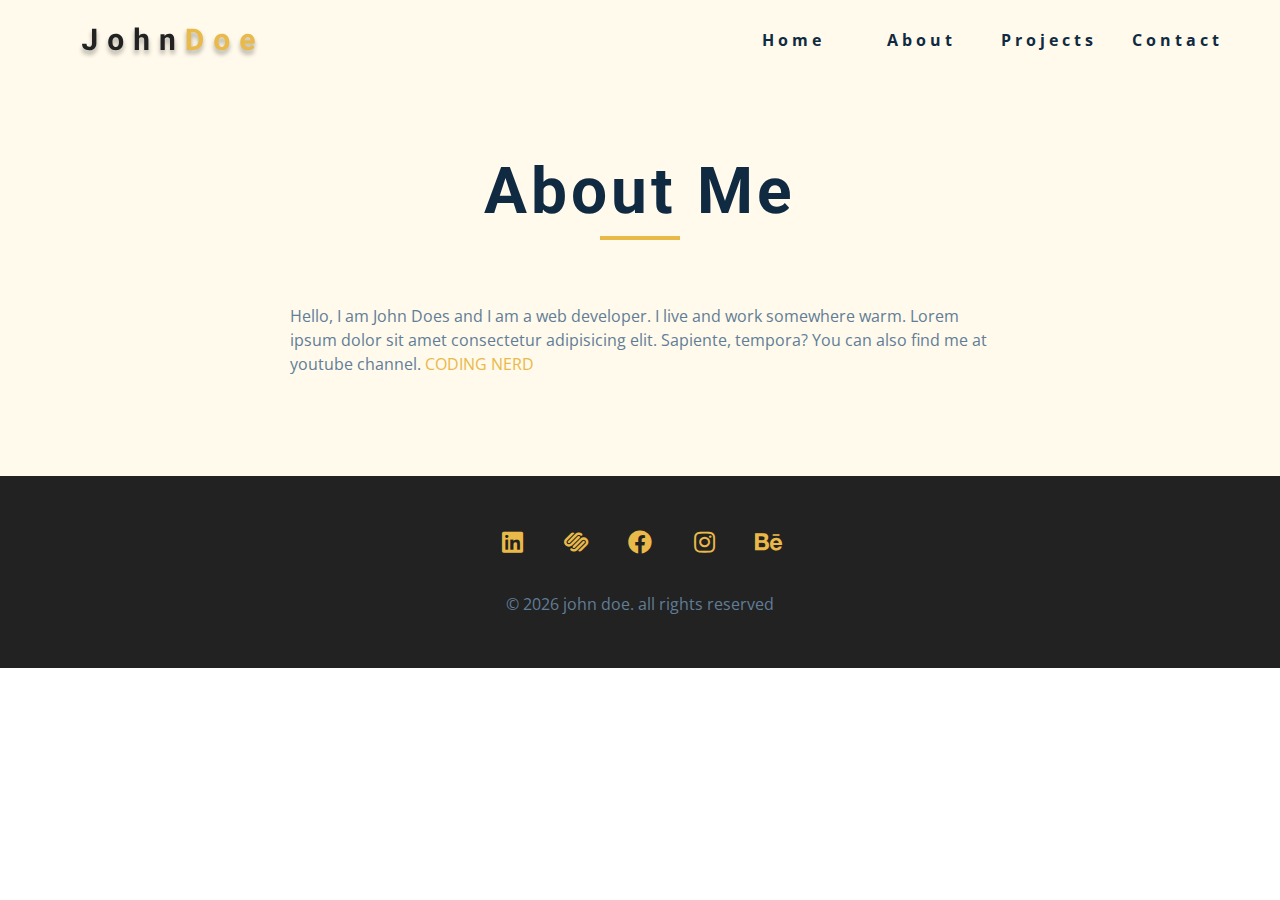
<file: about.html>
<!DOCTYPE html>
<html lang="en">
<head>
    <meta charset="UTF-8">
    <meta name="viewport" content="width=device-width, initial-scale=1.0">
    <title>John Doe || About </title>
    <link rel="stylesheet" href="./fontawesome-free-5.12.1-web/css/all.min.css">
    <link rel="stylesheet" href="./css/styles.css">
</head>
<body>
    <nav class="nav" id="nav">
        <div class="nav-center">
            <!-- nav header  -->
            <div class="nav-header">
                <img src="./images/logo.svg" class="nav-logo" alt="nav logo">
                <button id="nav-btn" class="nav-btn"><i class="fas fa-bars"></i></button>
            </div>
            <ul class="nav-links">
                <li><a href="index.html">Home</a></li>
                <li><a href="about.html">About</a></li>
                <li><a href="projects.html">Projects</a></li>
                <li><a href="contact.html">Contact</a></li>
            </ul>
        </div>
    </nav>

    <aside class="sidebar" id="sidebar">
        <div>
            <button class="close-btn" id="close-btn">
                <i class="fas fa-times"></i>
            </button>
            <ul class="sidebar-links">
                <li><a href="index.html">Home</a></li>
                <li><a href="about.html">About</a></li>
                <li><a href="projects.html">Projects</a></li>
                <li><a href="contact.html">Contact</a></li>
            </ul>
            <ul class="social-icons">
                <li>
                    <a href="https://www.facebook.com" class="social-icon">
                        <i class="fab fa-linkedin"></i>
                    </a>
                </li>
                <li>
                    <a href="https://www.facebook.com" class="social-icon">
                        <i class="fab fa-squarespace"></i>
                    </a>
                </li>
                <li>
                    <a href="https://www.instagram.com" class="social-icon">
                        <i class="fab fa-facebook"></i>
                    </a>
                </li>
                <li>
                    <a href="https://www.youtube.com" class="social-icon">
                        <i class="fab fa-instagram"></i>
                    </a>
                </li>
                <li>
                    <a href="https://www.youtube.com" class="social-icon">
                        <i class="fab fa-behance"></i>
                    </a>
                </li>
            </ul>
        </div>
    </aside> 

    <section class="section single-page">
        <div class="section-title">
            <h1>About Me </h1>
            <div class="underline"></div>
        </div>
        <div class="section-center page-info">
            <p>
                Hello, I am John Does and I am a web developer.
                I live and work somewhere warm. 
                Lorem ipsum dolor sit amet consectetur 
                adipisicing elit. Sapiente, tempora?
                You can also find me at youtube channel. 
                <a href="www.youtube.com/keith">coding nerd</a>
            </p>
        </div>
    </section>

    <footer class="footer">
        <ul class="social-icons">
            <li>
                <a href="https://www.facebook.com" class="social-icon">
                    <i class="fab fa-linkedin"></i>
                </a>
            </li>
            <li>
                <a href="https://www.facebook.com" class="social-icon">
                    <i class="fab fa-squarespace"></i>
                </a>
            </li>
            <li>
                <a href="https://www.instagram.com" class="social-icon">
                    <i class="fab fa-facebook"></i>
                </a>
            </li>
            <li>
                <a href="https://www.youtube.com" class="social-icon">
                    <i class="fab fa-instagram"></i>
                </a>
            </li>
            <li>
                <a href="https://www.youtube.com" class="social-icon">
                    <i class="fab fa-behance"></i>
                </a>
            </li>
        </ul>
        <p>&copy; <span id="date"></span> john doe. all rights reserved </p> 
    </footer>

    <script src="./js/app.js"></script>
</body>
</html>
</file>
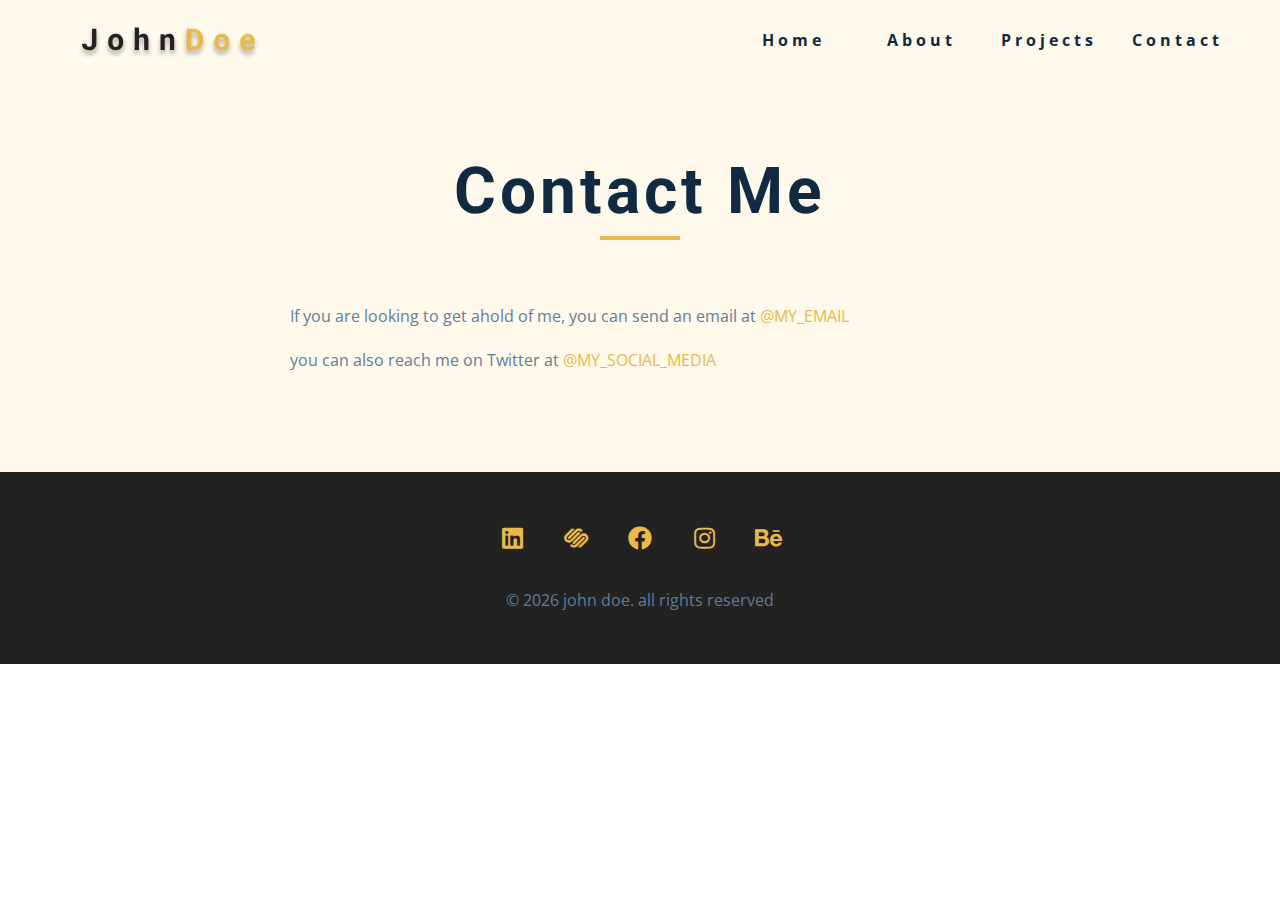
<file: contact.html>
<!DOCTYPE html>
<html lang="en">
<head>
    <meta charset="UTF-8">
    <meta name="viewport" content="width=device-width, initial-scale=1.0">
    <title>John Doe || Contacts </title>
    <link rel="stylesheet" href="./fontawesome-free-5.12.1-web/css/all.min.css">
    <link rel="stylesheet" href="./css/styles.css">
</head>
<body>
    <nav class="nav" id="nav">
        <div class="nav-center">
            <!-- nav header  -->
            <div class="nav-header">
                <img src="./images/logo.svg" class="nav-logo" alt="nav logo">
                <button id="nav-btn" class="nav-btn"><i class="fas fa-bars"></i></button>
            </div>
            <ul class="nav-links">
                <li><a href="index.html">Home</a></li>
                <li><a href="about.html">About</a></li>
                <li><a href="projects.html">Projects</a></li>
                <li><a href="contact.html">Contact</a></li>
            </ul>
        </div>
    </nav>

    <aside class="sidebar" id="sidebar">
        <div>
            <button class="close-btn" id="close-btn">
                <i class="fas fa-times"></i>
            </button>
            <ul class="sidebar-links">
                <li><a href="index.html">Home</a></li>
                <li><a href="about.html">About</a></li>
                <li><a href="projects.html">Projects</a></li>
                <li><a href="contact.html">Contact</a></li>
            </ul>
            <ul class="social-icons">
                <li>
                    <a href="https://www.facebook.com" class="social-icon">
                        <i class="fab fa-linkedin"></i>
                    </a>
                </li>
                <li>
                    <a href="https://www.facebook.com" class="social-icon">
                        <i class="fab fa-squarespace"></i>
                    </a>
                </li>
                <li>
                    <a href="https://www.instagram.com" class="social-icon">
                        <i class="fab fa-facebook"></i>
                    </a>
                </li>
                <li>
                    <a href="https://www.youtube.com" class="social-icon">
                        <i class="fab fa-instagram"></i>
                    </a>
                </li>
                <li>
                    <a href="https://www.youtube.com" class="social-icon">
                        <i class="fab fa-behance"></i>
                    </a>
                </li>
            </ul>
        </div>
    </aside>

    <section class="section single-page">
        <div class="section-title">
            <h1>Contact Me </h1>
            <div class="underline"></div>
        </div>
        <div class="section-center page-info">
            <p>
                If you are looking to get ahold of me, you can 
                send an email at 
                <a href="mailto:email@email.com">@my_email</a>
            </p>
            <p>
                you can also reach me on Twitter at 
                <a href="https://www.twitter.com">@my_social_media</a>
            </p>

        </div>
    </section>
  



    <footer class="footer">
        <ul class="social-icons">
            <li>
                <a href="https://www.facebook.com" class="social-icon">
                    <i class="fab fa-linkedin"></i>
                </a>
            </li>
            <li>
                <a href="https://www.facebook.com" class="social-icon">
                    <i class="fab fa-squarespace"></i>
                </a>
            </li>
            <li>
                <a href="https://www.instagram.com" class="social-icon">
                    <i class="fab fa-facebook"></i>
                </a>
            </li>
            <li>
                <a href="https://www.youtube.com" class="social-icon">
                    <i class="fab fa-instagram"></i>
                </a>
            </li>
            <li>
                <a href="https://www.youtube.com" class="social-icon">
                    <i class="fab fa-behance"></i>
                </a>
            </li>
        </ul>
        <p>&copy; <span id="date"></span> john doe. all rights reserved </p> 
    </footer>

    <script src="./js/app.js"></script>
</body>
</html>
</file>
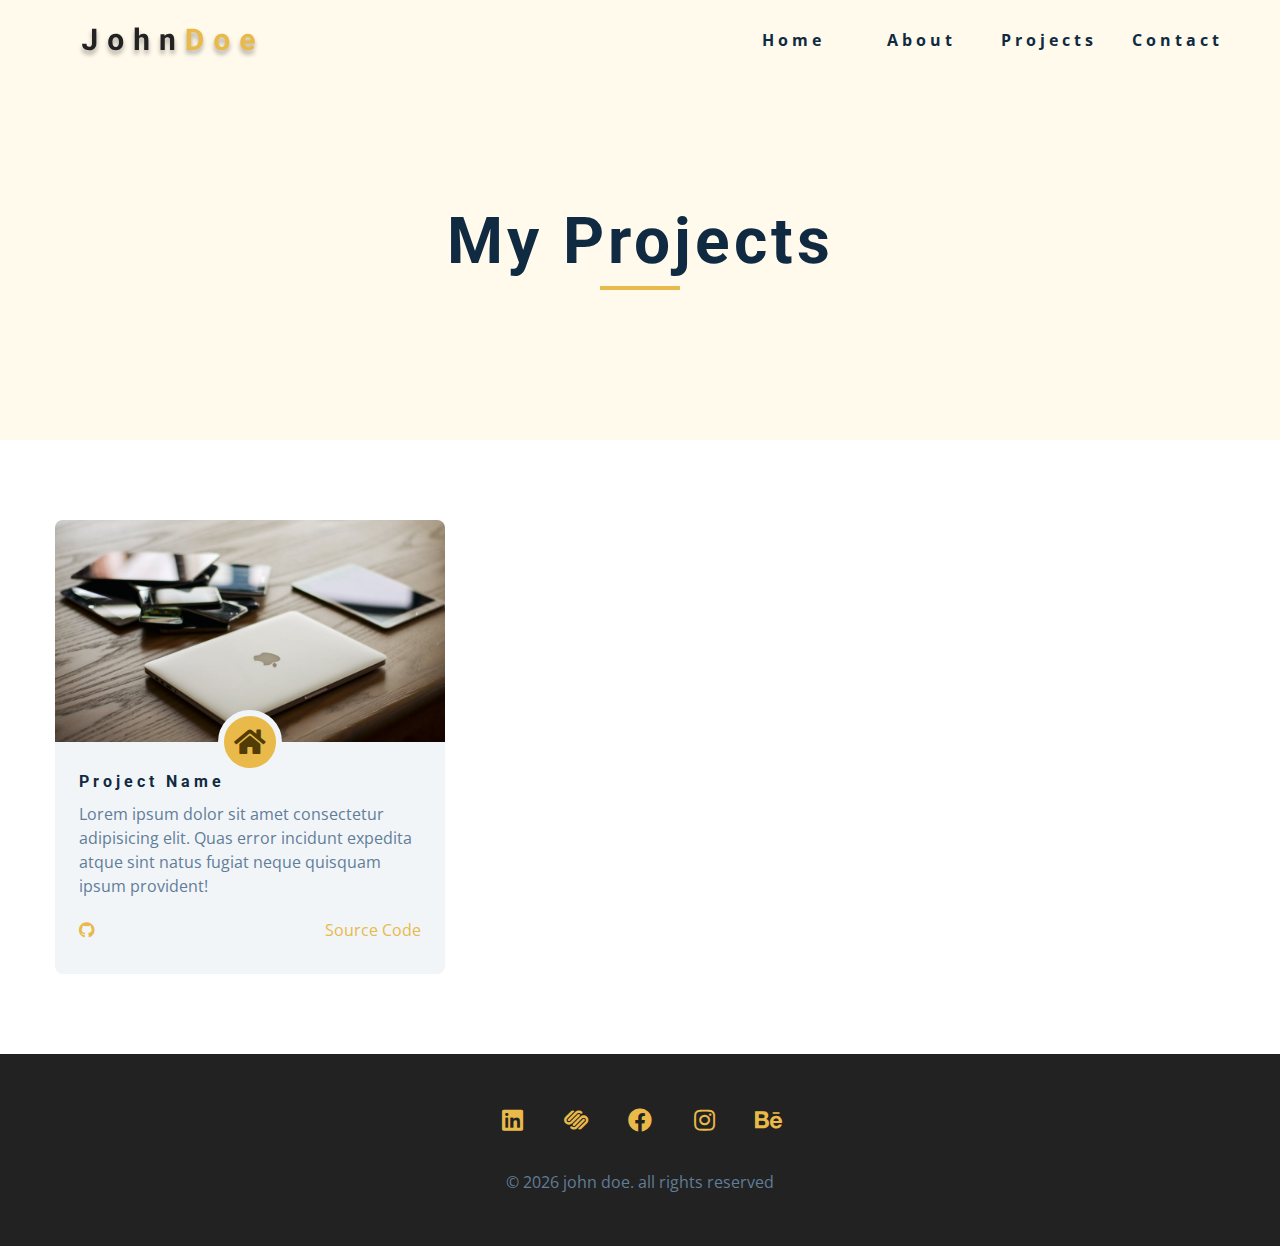
<file: projects.html>
<!DOCTYPE html>
<html lang="en">
<head>
    <meta charset="UTF-8">
    <meta name="viewport" content="width=device-width, initial-scale=1.0">
    <title>John Doe || Projects </title>
    <link rel="stylesheet" href="./fontawesome-free-5.12.1-web/css/all.min.css">
    <link rel="stylesheet" href="./css/styles.css">
</head>
<body>
    <nav class="nav" id="nav">
        <div class="nav-center">
            <!-- nav header  -->
            <div class="nav-header">
                <img src="./images/logo.svg" class="nav-logo" alt="nav logo">
                <button id="nav-btn" class="nav-btn"><i class="fas fa-bars"></i></button>
            </div>
            <ul class="nav-links">
                <li><a href="index.html">Home</a></li>
                <li><a href="about.html">About</a></li>
                <li><a href="projects.html">Projects</a></li>
                <li><a href="contact.html">Contact</a></li>
            </ul>
        </div>
    </nav>

    <aside class="sidebar" id="sidebar">
        <div>
            <button class="close-btn" id="close-btn">
                <i class="fas fa-times"></i>
            </button>
            <ul class="sidebar-links">
                <li><a href="index.html">Home</a></li>
                <li><a href="about.html">About</a></li>
                <li><a href="projects.html">Projects</a></li>
                <li><a href="contact.html">Contact</a></li>
            </ul>
            <ul class="social-icons">
                <li>
                    <a href="https://www.facebook.com" class="social-icon">
                        <i class="fab fa-linkedin"></i>
                    </a>
                </li>
                <li>
                    <a href="https://www.facebook.com" class="social-icon">
                        <i class="fab fa-squarespace"></i>
                    </a>
                </li>
                <li>
                    <a href="https://www.instagram.com" class="social-icon">
                        <i class="fab fa-facebook"></i>
                    </a>
                </li>
                <li>
                    <a href="https://www.youtube.com" class="social-icon">
                        <i class="fab fa-instagram"></i>
                    </a>
                </li>
                <li>
                    <a href="https://www.youtube.com" class="social-icon">
                        <i class="fab fa-behance"></i>
                    </a>
                </li>
            </ul>
        </div>
    </aside>
    
    <header class="projects-hero">
        <div class="section-title">
            <h1>my projects</h1>
            <div class="underline"></div>
        </div>
    </header>

    <section class="section">
        <div class="section-center projects-page-center">
            <article class="single-project">
                <div class="project-container">
                    <img src="./images/project-1.jpeg" alt="single project">
                    <a href="https://www.johnsmilga.com">
                        <i class="fas fa-home project-icon"></i>
                    </a>
                </div>
                <div class="project-details">
                    <h4>project name</h4>
                    <p>
                        Lorem ipsum dolor sit amet consectetur 
                        adipisicing elit. Quas error incidunt 
                        expedita atque sint natus fugiat neque 
                        quisquam ipsum provident!
                    </p>
                    <div class="project-footer">
                        <span>
                            <i class="fab fa-github"></i>
                        </span>
                        <a href="https://www.github.com">source code</a>
                    </div>
                </div>

            </article>
        </div>
    </section>




    <footer class="footer">
        <ul class="social-icons">
            <li>
                <a href="https://www.facebook.com" class="social-icon">
                    <i class="fab fa-linkedin"></i>
                </a>
            </li>
            <li>
                <a href="https://www.facebook.com" class="social-icon">
                    <i class="fab fa-squarespace"></i>
                </a>
            </li>
            <li>
                <a href="https://www.instagram.com" class="social-icon">
                    <i class="fab fa-facebook"></i>
                </a>
            </li>
            <li>
                <a href="https://www.youtube.com" class="social-icon">
                    <i class="fab fa-instagram"></i>
                </a>
            </li>
            <li>
                <a href="https://www.youtube.com" class="social-icon">
                    <i class="fab fa-behance"></i>
                </a>
            </li>
        </ul>
        <p>&copy; <span id="date"></span> john doe. all rights reserved </p> 
    </footer>

    <script src="./js/app.js"></script>
</body>
</html>
</file>
<file: css/styles.css>
/*
=============== 
Fonts
===============
*/
@import url("https://fonts.googleapis.com/css?family=Open+Sans|Roboto:400,700&display=swap");

/*
=============== 
Variables
===============
*/

:root {
  /* dark shades of primary color*/
  --clr-primary-1: hsl(43, 86%, 17%);
  --clr-primary-2: hsl(43, 77%, 27%);
  --clr-primary-3: hsl(43, 72%, 37%);
  --clr-primary-4: hsl(42, 63%, 48%);
  /* primary/main color */
  --clr-primary-5: hsl(42, 78%, 60%);
  /* lighter shades of primary color */
  --clr-primary-6: hsl(43, 89%, 70%);
  --clr-primary-7: hsl(43, 90%, 76%);
  --clr-primary-8: hsl(45, 86%, 81%);
  --clr-primary-9: hsl(45, 90%, 88%);
  --clr-primary-10: hsl(45, 100%, 96%);
  /* darkest grey - used for headings */
  --clr-grey-1: hsl(209, 61%, 16%);
  --clr-grey-2: hsl(211, 39%, 23%);
  --clr-grey-3: hsl(209, 34%, 30%);
  --clr-grey-4: hsl(209, 28%, 39%);
  /* grey used for paragraphs */
  --clr-grey-5: hsl(210, 22%, 49%);
  --clr-grey-6: hsl(209, 23%, 60%);
  --clr-grey-7: hsl(211, 27%, 70%);
  --clr-grey-8: hsl(210, 31%, 80%);
  --clr-grey-9: hsl(212, 33%, 89%);
  --clr-grey-10: hsl(210, 36%, 96%);
  --clr-white: #fff;
  --ff-primary: "Roboto", sans-serif;
  --ff-secondary: "Open Sans", sans-serif;
  --transition: all 0.3s linear;
  --spacing: 0.25rem;
  --radius: 0.5rem;
  --light-shadow: 0 5px 15px rgba(0, 0, 0, 0.1);
  --dark-shadow: 0 5px 15px rgba(0, 0, 0, 0.2);
  --max-width: 1170px;
}

/*
=============== 
Global Styles
===============
*/

*,
::after,
::before {
  margin: 0;
  padding: 0;
  box-sizing: border-box;
}
body {
  font-family: var(--ff-secondary);
    background: var(--clr-white);
  color: var(--clr-grey-1);
  line-height: 1.5;
  font-size: 0.875rem;
}
ul {
  list-style-type: none;
}
a {
  text-decoration: none;
}
img:not(.nav-logo) {
  width: 100%;
  display: block;
}

h1,
h2,
h3,
h4 {
  letter-spacing: var(--spacing);
  text-transform: capitalize;
  line-height: 1.25;
  margin-bottom: 0.75rem;
  font-family: var(--ff-primary);
}
h1 {
  font-size: 3rem;
}
h2 {
  font-size: 2rem;
}
h3 {
  font-size: 1.25rem;
}
h4 {
  font-size: 0.875rem;
}
p {
  margin-bottom: 1.25rem;
  color: var(--clr-grey-5);
}
@media screen and (min-width: 800px) {
  h1 {
    font-size: 4rem;
  }
  h2 {
    font-size: 2.5rem;
  }
  h3 {
    font-size: 1.75rem;
  }
  h4 {
    font-size: 1rem;
  }
  body {
    font-size: 1rem;
  }
  h1,
  h2,
  h3,
  h4 {
    line-height: 1;
  }
}

.btn {
  text-transform: uppercase;
  background: var(--clr-primary-5);
  color: var(--clr-primary-1);
  padding: 0.375rem 0.75rem;
  letter-spacing: var(--spacing);
  display: inline-block;
  font-weight: 700;
  transition: var(--transition);
  font-size: 0.875rem;
  border: 2px solid transparent;
  cursor:pointer;
  box-shadow: 0 1px 3px rgba(0,0,0,0.2);
  border-radius: var(--radius);
}

.btn:hover {
  color: var(--clr-primary-1);
  background: var(--clr-primary-7);
}

.underline {
  width: 5rem;
  height: 0.25rem;
  margin-bottom: 1.25rem;
  background: var(--clr-primary-5);
  margin-left: auto;
  margin-right: auto;
}

.section {
  padding: 5rem 0;
}

.section-center {
  width: 90vw;
  margin: 0 auto;
  max-width: 1170px;
}

@media screen and (min-width: 992px){
  .section-center{
    width: 95vw;
  }
}

.section-title {
  margin-bottom: 4rem;
  text-align: center;
}

.bg-grey {
  background: var(--clr-grey-10);
}

/*
=============== 
NavBar 
===============
*/ 

/* hide links on small screen */

.nav-links {
  display: none;
}

.nav {
  height: 5rem;
  padding: 1rem;
  display: grid;
  align-items: center;
  transition: var(--transition);
}

.nav-center {
  width: 100%;
  max-width: 1170px;
  margin: 0 auto;
}

.nav-header {
  display: grid;
  grid-template-columns: 1fr 1fr ;
  align-items: center;
}

.nav-btn {
  background:transparent;
  border-color: transparent;
  color: var(--clr-primary-5);
  font-size: 2rem;
  cursor: pointer;
  justify-self: end;

}

@media screen and (min-width: 768px) {
  .nav {
    background: var(--clr-primary-10);
  } 

  .nav-btn {
    display: none;
  }

  .nav-links {
    display: grid;
    grid-template-columns: repeat(4,1fr);
    -moz-column-gap: 2rem;
         column-gap: 2rem;
    justify-items: center;
    justify-self: end;

  }

  .nav-links a {
    text-transform: capitalize;
    color: var(--clr-grey-1);
    font-weight: bold;
    letter-spacing: var(--spacing);
    transition: var(--transition);
  }

  .nav-links a:hover {
    color: var(--clr-primary-5);
  }

  .nav-center {
    display: grid;
    grid-template-columns: auto 1fr;
    align-items: center;
  }
} 

/* fixed navbar */
.navbar-fixed {
  position: fixed;
  top: 0;
  left: 0;
  width: 100%;
  background: var(--clr-white);
  z-index: 2;
  box-shadow: var(--light-shadow);
}

/*
=============== 
Side Bar 
===============
*/ 

.sidebar {
  position: fixed;
  top: 0;
  left: 0;
  width: 100%;
  height: 100%;
  background: var(--clr-grey-10);
  z-index: 4;
  display: grid;
  /* align-items: center; */
  /* justify-content: center; */
  place-items: center;
  transition: var(--transition);
  transform: translateX(-100%);
}

.show-sidebar{
  transform: translateX(0);
}

.sidebar-links {
  text-align: center;
}

.sidebar-links a {
  font-size: 2rem;
  text-transform: capitalize;
  transition: var(--transition);
  color: var(--clr-grey-5);
  letter-spacing: var(--spacing);
  display: inline-block;
  margin-bottom: 1.5rem;

}

.sidebar-links a:hover {
  color: var(--clr-primary-5);
}

.social-icons {
  display: grid;
  margin-top: 3rem;
  width: 20rem;
  grid-template-columns: repeat(5, 1fr);
  justify-items: center;
} 

.social-icon {
  font-size: 1.5rem;
  color: var(--clr-grey-1);
  transition: var(--transition);
}

.social-icon a:hover {
  color: var(--clr-primary-5);
} 

.close-btn {
  position: absolute;
  top: 1rem;
  right: 1rem;
  font-size: 3rem;
  background: transparent;
  border: transparent;
  transition: var(--transition);
  color: #bb2525;
  cursor: pointer;

}

.close-btn:hover {
  color: #e66b6b;
} 

/*
=============== 
Hero Section 
===============
*/ 

.hero .underline{
  margin-bottom: 0.5rem;
  margin-left: 0;
}

.hero-img {
  display: none;
}

.hero {
  background: var(--clr-primary-10);
}

.hero-center {
  min-height: calc(100vh - 5rem);
  display: grid;
  place-items: center;
}

.hero-info h4 {
  color: var(--clr-grey-5);
} 

.hero-icons {
  justify-items: start;
} 

.hero-btn {
  margin-top: 1.25rem;
}

@media screen and (min-width: 992px) {
  .hero-img {
    display: block;
    position: relative;
  } 

  .hero-center {
    grid-template-columns: 1fr 1fr;
  }

  .hero-img::before,.about-img::before {
    content: "";
    position: absolute;
    width: 100%;
    height: 100%;
    border: 0.25rem solid var(--clr-primary-5);
    top: 2rem;
    right: -2rem;
    border-radius: var(--radius);
  }

}

.hero-photo {
  max-width: 25rem;
  max-height: 30rem;
  -o-object-fit: cover;
     object-fit: cover;
  border-radius: var(--radius);
  position: relative;
} 



/*
=============== 
About Section 
===============
*/  

.about-title {
  text-align: left;
  margin-bottom: 2rem;

}

.about-title .underline {
  margin-left: 0;
}

.about-center {
  display: grid;
  gap: 3rem 2rem;
  
}

.about-img {
  justify-self: center;
}  

/* big screen  */
@media screen and (min-width:992px) {
  .about-center {
    grid-template-columns: 1fr 1fr;
  }
  .about-img {
    position: relative;
  }
  
  .about-img::before {
    left: -2rem;
  }

  .about-info {
    align-self: center;
  }
} 



/*
=============== 
Services Section 
===============
*/  

.service {
  background: var(--clr-white);
  padding: 3rem 1.5rem;
  margin-bottom: 2rem;
  border-radius: var(--radius);
  text-align: center;
  transition: var(--transition);
}

.service-icon {
  font-size: 2rem;
  margin-bottom: 1.5rem;
}

.service .underline {
  width: 3rem;
  height: 0.12rem;
  transition: var(--transition);
}

.service p {
  transition: var(--transition);
}

.service:hover {
  background: var(--clr-primary-5);
  color: var(--clr-white);
}

.service:hover p {
  color: var(--clr-white);
}

.service:hover .underline {
  background: var(--clr-white);
}

@media screen and (min-width:676px) {
  .services-center {
    display: grid;
    grid-template-columns: 1fr 1fr;
    -moz-column-gap: 2rem;
         column-gap: 2rem;
  }
} 

@media screen and (min-width:992px) {
  .services-center {
    grid-template-columns: 1fr 1fr 1fr;
  }
}


/*
=============== 
Projects Section 
===============
*/  

.projects-text {
  width: 85vw;
  max-width: 30rem;
  margin: 0 auto;
} 

.project {
  position: relative;
  background: var(--clr-primary-5);
  border-radius: var(--radius);
  margin-bottom: 2rem;
}

.project-info {
  text-align: center;
  color: var(--clr-white);
  position: absolute;
  top: 50%;
  left: 50%;
  transform: translate(-50%,-50%);
  transition: var(--transition);
  opacity: 0;
} 

.project-info p {
  text-transform: capitalize;
  color: var(--clr-white);
} 

.project:hover .project-info {
  opacity: 1;
} 

.project-img {
  transition: var(--transition);
  border-radius: var(--radius);
  height: 15rem;
  -o-object-fit: cover;
     object-fit: cover;
}

.project:hover .project-img {
  opacity: 0.1;
}

.project::after {
  content: "";
  position: absolute;
  top: 0;
  left: 0;
  width: 100%;
  height: 100%;
  border: 0.25rem solid var(--clr-white);
  border-radius: var(--radius);
  transition: var(--transition);
  opacity: 0;
}

.project:hover::after {
  opacity: 1;
  transform: scale(0.8);
}


@media screen and (min-width:676px) {
  .projects-center {
    display: grid;
    grid-template-columns: 1fr 1fr;
    -moz-column-gap: 2rem;
         column-gap: 2rem;
  }
} 

@media screen and (min-width:992px) {
  .projects-center {
    grid-template-columns: repeat(3,1fr);
  }
} 

@media screen and (min-width:1170px) {
  .projects-center {
    grid-template-rows: 200px 200px;
    gap: 1rem;
    grid-template-areas:
    "a b b"
    "a c d"
    ;
  } 

  .project-img {
    height: 100%;
  } 

  .project {
    height: 100%;
  }

  .project-1 {
    grid-area: a;
  }

  .project-2 {
    grid-area: b;
  }

  .project-3 {
    grid-area: c;
  }

  .project-4 {
    grid-area: d;
  }
} 



/*
=============== 
Connect Section 
===============
*/  

.connect {
  min-height: 40vh;
  position: relative;
  padding: 10rem 0 5rem 0;
  margin: 5rem 0;
}

.video-container {
  position: absolute;
  top: 0;
  left: 0;
  width: 100%;
  height: 100%;
  -o-object-fit: cover;
     object-fit: cover;
  z-index: -2;
} 

.connect::after {
  content: '';
  position: absolute;
  top: 0;
  left: 0;
  width: 100%;
  height: 100%;
  background: var(--clr-primary-5);
  opacity: 0.7;
  z-index: -1;
}

.connect {
  display:grid;
  place-items: center;
}

.video-banner .section-title {
  margin-bottom: 2rem;
}

.video-text {
  max-width: 30rem;
}

.video-banner {
  background: var(--clr-primary-10);
  padding: 3rem 5rem 12rem 5rem;
  text-align: center;
  -webkit-clip-path: polygon(0% 0%, 100% 0%, 100% 75%, 75% 75%, 75% 100%, 50% 75%, 0% 75%);
  clip-path: polygon(0% 0%, 100% 0%, 100% 75%, 75% 75%, 75% 100%, 50% 75%, 0% 75%);

}

.connect {
  -webkit-clip-path: polygon(50% 0%, 100% 10%, 100% 90%, 50% 100%, 0 90%, 0% 10%);
  clip-path: polygon(50% 0%, 100% 10%, 100% 90%, 50% 100%, 0 90%, 0% 10%);
}

/*
=============== 
Skills section
===============
*/  

@media screen and (min-width:768px) {
  .skills-center {
    display: grid;
    grid-template-columns: 1fr 1fr;
    -moz-column-gap: 2rem;
         column-gap: 2rem;
  }
}

.skills {
  background: var(--clr-primary-9);
} 

.skills h3 {
  margin:1.5rem 0;
  color: var(--clr-primary-1);
} 

.skill {
  margin-bottom: 1.25rem;
}

.skill p {
  margin-bottom: 0.5rem;
  text-transform: capitalize;
  color: var(--clr-primary-1); 
}

.skill-container {
  background: var(--clr-white);
  height: 1rem;
  width: 100%;
  border-radius: var(--radius);
  position: relative;
}

.skill-value {
  position: absolute;
  top: 0;
  left: 0;
  background: var(--clr-primary-5);
  height: 100%;
  width:50%;
  border-radius: var(--radius);
} 

.value-70 {
  width: 70%;
}

.value-80 {
  width: 80%;
} 

.value-90 {
  width: 90%;
} 

.skill-text {
  position: absolute;
  top: -2rem;
  left: 50%;
  translate: translateX(-50%);
} 

.skill-text-70 {
  left: 70%;
  transform: translateX(-70%);
}

.skill-text-80 {
  left: 80%;
}

.skill-text-90 {
  left: 90%;
} 


/*
=============== 
Timeline section
===============
*/  

.timeline-center {
  width:80vw;
  max-width: 40rem;
}

.timeline-item {
  border-top: 2px dashed var(--clr-primary-5);
  margin:0;
  padding: 4rem 2rem;
  position: relative; /* for the numbers */
} 

.timeline p {
  margin-bottom: 0;
}

.timeline-item:nth-child(even) {
  border-left: 2px dashed var(--clr-primary-5);
  border-top-left-radius: 2rem;
  border-bottom-left-radius: 2rem;
  margin-right: 2rem;
  padding-right: 0;

}

.timeline-item:nth-child(odd) {
  border-right: 2px dashed var(--clr-primary-5);
  border-top-right-radius: 2rem;
  border-bottom-right-radius: 2rem;
  margin-left: 2rem;
  padding-left: 0;

}

.timeline-item:first-child {
  border-top: 0;
  border-top-right-radius: 0;
}

.timeline-item:last-child {
  border-bottom-left-radius: 0;
} 

.number {
  position:absolute;
  top: 50%;
  transform: translate(-50%,-50%);
  margin-bottom: 0;
  background: var(--clr-primary-5);
  width: 2rem;
  height: 2rem;
  border-radius: 50%;
  display: grid;
  place-items: center;
  color: var(--clr-primary-1);
  font-weight: bold;

}


.timeline-item:nth-child(even) .number {
  left: 0;
}

.timeline-item:nth-child(odd) .number {
  right: 0;
  transform: translate(50%,-50%);
}


/*
=============== 
Blog section
===============
*/ 

.blog {
  background: var(--clr-grey-10);
}

.card {
  height: 27rem;
  position: relative;
  perspective: 1500px; /* always use a big value */
}

.card-side {
  -webkit-backface-visibility: hidden;
          backface-visibility: hidden;
  transition: all 2s linear;
  position: absolute;
  top: 0;
  left: 0;
  width: 100%;
  height: 100%;
  border-radius: var(--radius);
  -webkit-transform: translate3d(0,0,0);
  visibility: visible;
}

.card-front {
  background: var(--clr-white);
}

.card-back {
  background: var(--clr-primary-10);
  transform: rotateY(180deg);
  display: grid;
  place-items: center;
}


.card:hover .card-front {
  transform: rotateY(-180deg);
}

.card:hover .card-back {
  transform: rotateY(0);
}

.card-info {
  padding: 1rem 1.5rem;

}

.card-front img {
  height: 13rem;
  -o-object-fit: cover;
     object-fit: cover;
  border-top-left-radius: var(--radius);
  border-top-right-radius: var(--radius);
}

.card-footer {
  display: grid;
  grid-template-columns: auto 1fr;
  align-items: center;
}

.card-footer img {
  width: 2rem;
  height: 2rem;
  -o-object-fit:cover;
     object-fit:cover;
  border-radius: 50%;
}

.card-footer p {
  margin-bottom: 0;
  text-transform: uppercase;
  justify-self: end;
  color: var(--clr-primary-5);
  font-size: 0.875rem;
} 

.blog-center {
  display: grid;
  grid-template-columns: repeat(auto-fill,minmax(330px,1fr));
  gap:3rem 1rem;
}

/*
=============== 
Footer section
===============
*/ 

.footer {
  padding-bottom: 2rem;
  background:#222;
  display: grid;
  place-items: center;
}

.footer .social-icons {
  margin-bottom: 2rem;
}

.footer .social-icon {
  color: var(--clr-primary-5);
}

.footer .social-icon:hover {
  color: var(--clr-primary-10);
} 


/*
=============== 
Other Pages
===============
*/ 

.single-page {
  background: var(--clr-primary-10);
  min-height: calc(100vh -5rem -198px);
}

.page-info {
  max-width: 700px;
}

.page-info a {
  text-transform: uppercase;
  color: var(--clr-primary-5);
  transition: var(--transition);
}

.page-info a:hover {
  color: var(--clr-primary-1);
}

/* projects page */

.projects-hero {
  height: 40vh;
  background: var(--clr-primary-10);
  display: grid;
  place-items: center;
}

.projects-hero .section-title {
  margin-bottom: 0;
}

.single-project {
  background: var(--clr-grey-10);
  border-radius: var(--radius);
}

.project-container img {
  border-top-left-radius: var(--radius);
  border-top-right-radius: var(--radius);

}

.project-container {
  position: relative;
}

.project-icon {
  position: absolute;
  font-size: 1.75rem;
  bottom: 0;
  left: 50%;
  transform: translate(-50%,50%);
  width:4rem;
  height: 4rem;
  display: grid;
  place-items: center;
  background: var(--clr-primary-5);
  border-radius: 50%;
  color: var(--clr-primary-1);
  border: 0.375rem solid var(--clr-grey-10);


}

.project-details {
  padding: 2rem 1.5rem;
}


.project-footer {
  display: grid;
  grid-template-columns: 1fr 1fr;
  color: var(--clr-primary-5);
}

.project-footer a {
  color: var(--clr-primary-5);
  text-transform: capitalize;
  transition: var(--transition);
  justify-self: end;

}

.project-footer a:hover {
  color: var(--clr-primary-1);
}

.projects-page-center {
  display: grid;
  grid-template-columns: repeat(auto-fill,minmax(330px, 1fr));
}
</file>
